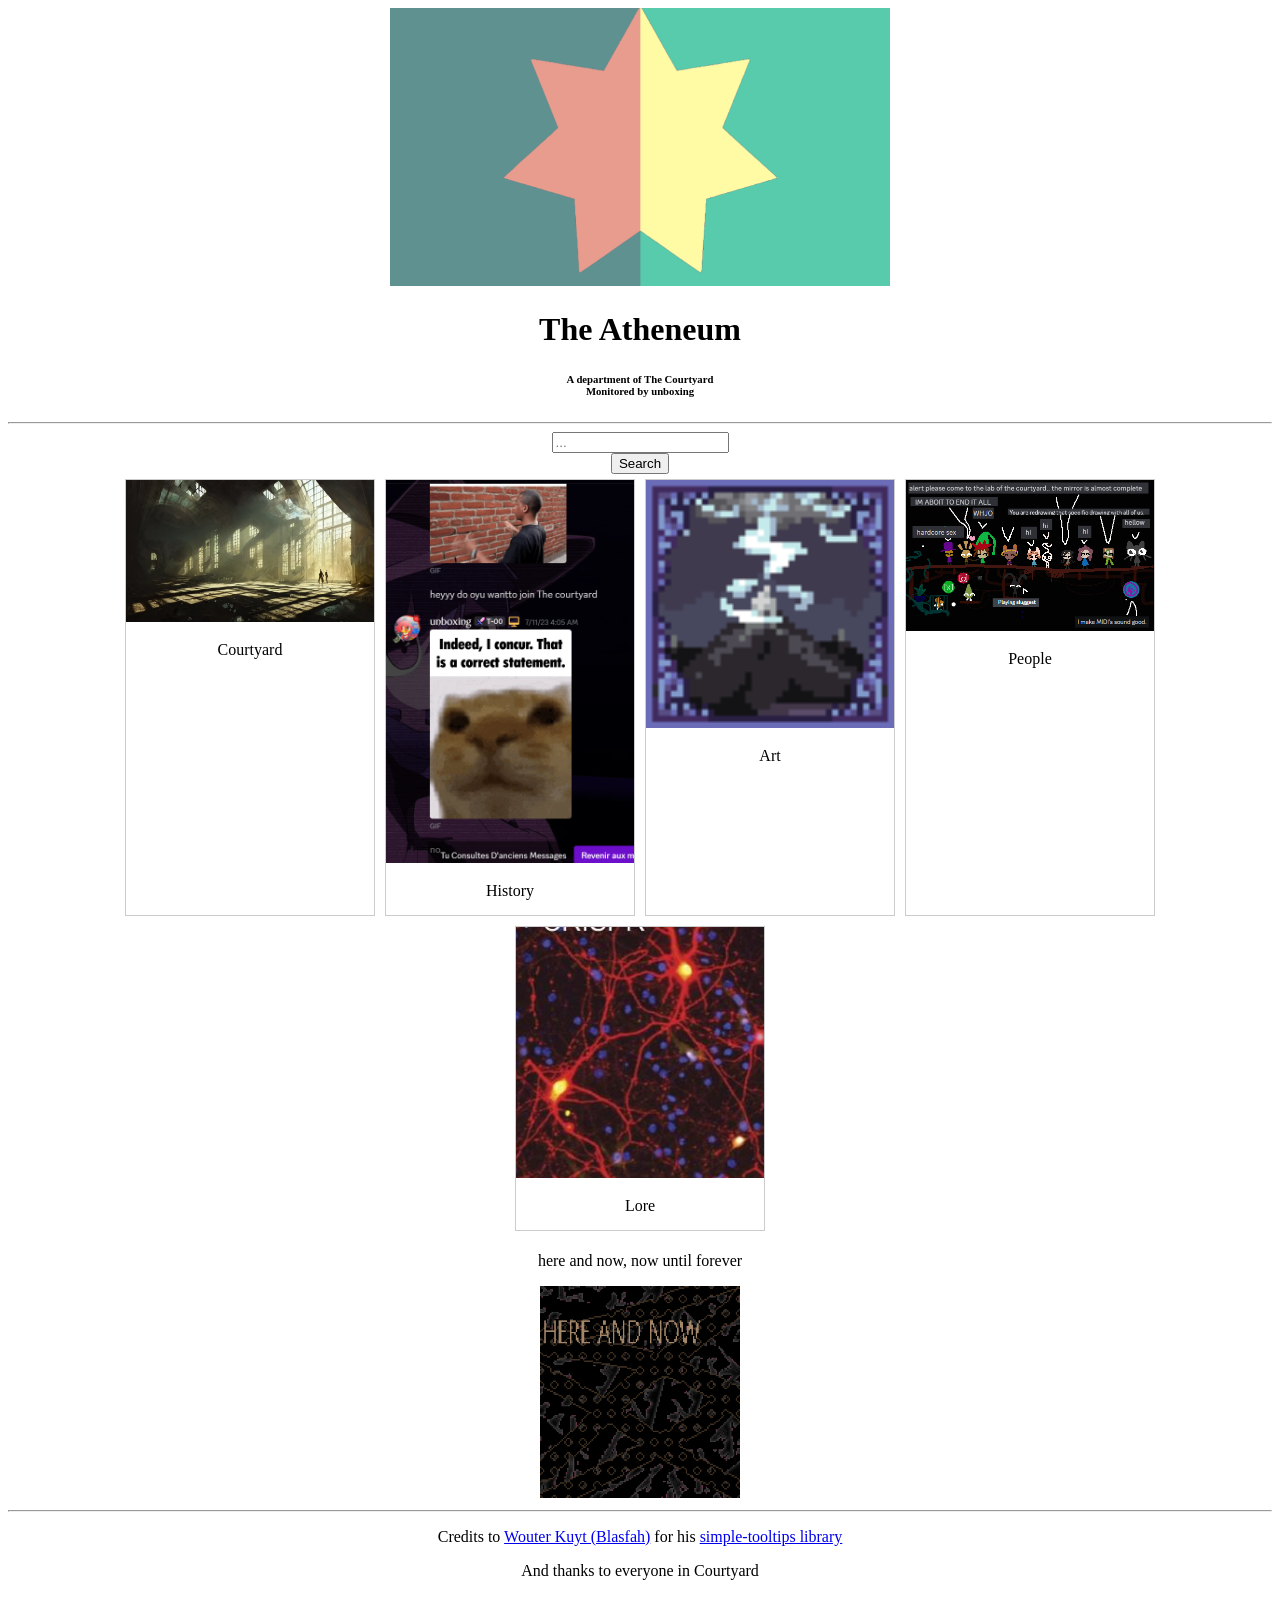
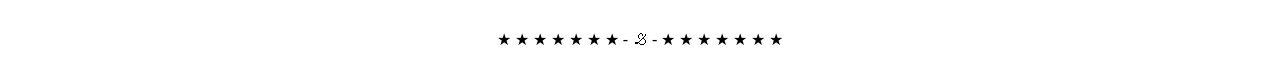
<file: index.html>
﻿<!DOCTYPE html>

<html lang="en">
    <head>
        <meta charset="utf-8" />
        <title>The Atheneum - A department of The Courtyard</title>
        <link rel="stylesheet" href="wiki.css" type="text/css" />
        <!--<script src="app.js"></script>-->
    </head>
    <body>
        <img src="flagoftheatheneum.png" width="500px" alt="R.I.P. Red laser - His proposal for a courtyard flag, made in 2025 during the beginnings of Courtyard 2">
        <h1>The Atheneum</h1>
        <h6>A department of The Courtyard<br>Monitored by unboxing</h6>
        <hr>
        <input oninput="redirect()" type="text" id="search" placeholder="..."></input><br>
        <button onclick="location.href='' + document.getElementById('search').value" id="redirect">Search</button>
        <div class="gallery">
            <div class="gallery-item">
                <a href="Courtyard">
                    <img src="courtyard.png" alt="Courtyard" width="600">
                </a>
                <div class="desc">Courtyard</div>
            </div>
            <div class="gallery-item">
                <a href="courtyard/History">
                    <img src="courtyard/indeediconcur.png" alt="History" width="600">
                </a>
                <div class="desc">History</div>
            </div>
            <div class="gallery-item">
                <a href="courtyard/Art">
                    <img src="courtyard/tewst.png" alt="COURTMAS 24!! as of 12/28/24" width="600">
                </a>
                <div class="desc">Art</div>
            </div>
            <div class="gallery-item">
                <a href="courtyard/People">
                    <img src="courtyard/people.png" alt="the group of cy as of 6/05/24" width="600">
                </a>
                <div class="desc">People</div>
            </div>
            <div class="gallery-item">
                <a href="Lore">
                    <img src="courtyard/therot.png" alt="Lore" width="600">
                </a>
                <div class="desc">Lore</div>
            </div>
        </div>
        <p>here and now, now until forever</p>
        <img src="HEREANDNOW.png" width="200px">
        <hr>
        <p>Credits to <a href="https://github.com/Blasfah">Wouter Kuyt (Blasfah)</a> for his <a href="https://github.com/WouterKuijt/simple-tooltips">simple-tooltips library</a></p>
        <p>And thanks to everyone in Courtyard</p>
        <br>
        <p>★ ★ ★ ★ ★ ★ ★ - 🙑 -  ★ ★ ★ ★ ★ ★ ★</p>
    </body>
</html>
</file>
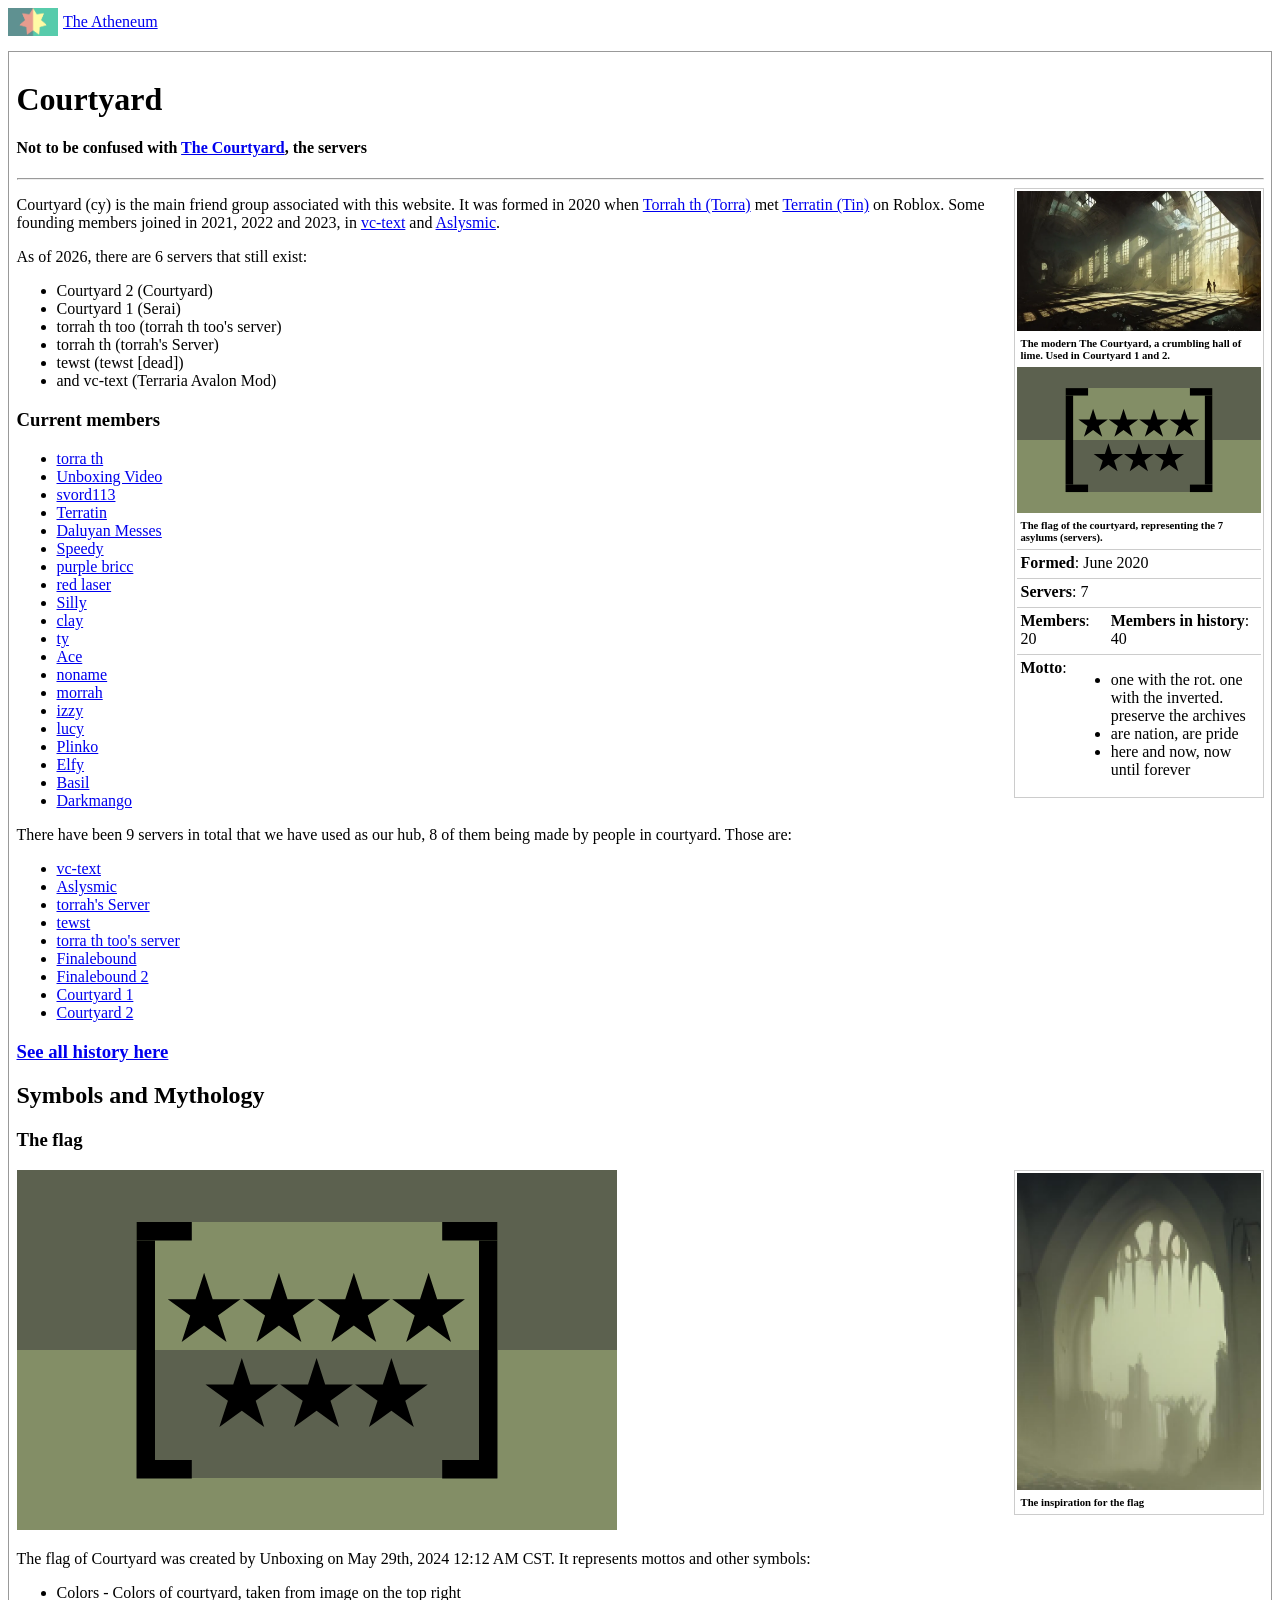
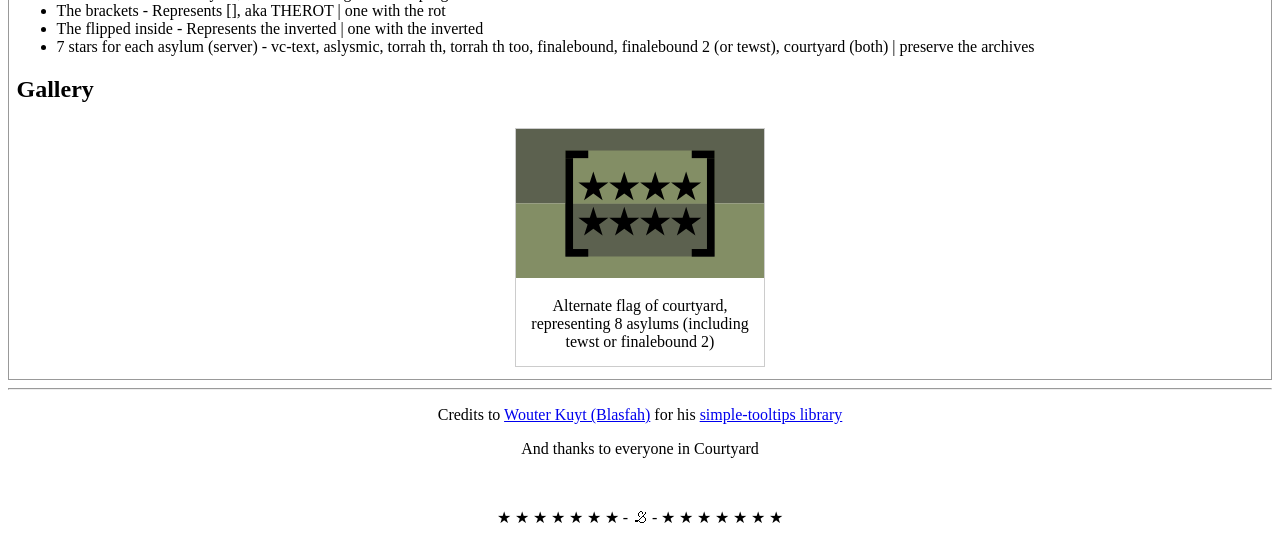
<file: Courtyard.html>
﻿<!DOCTYPE html>

<html lang="en">
    <head>
        <meta charset="utf-8" />
        <title>The Atheneum - A department of The Courtyard</title>
        <link rel="stylesheet" href="wiki.css" type="text/css" />
        <!--<script src="app.js"></script>-->
    </head>
    <body>
        <div class="page"></div>
        <div class="content">
            <h1>Courtyard</h1>
            <h4>Not to be confused with <a href="courtyard/The Courtyard">The Courtyard</a>, the servers</h4>
            <hr />
            <div class="infobox">
                <img src="courtyard.png" alt="Courtyard" width="600">
                <h6>The modern The Courtyard, a crumbling hall of lime. Used in Courtyard 1 and 2.</h6>
                <img src="cyflag.svg" alt="The flag of courtyard" width="600">
                <h6>The flag of the courtyard, representing the 7 asylums (servers).</h6>
                <div class="row">
                    <p><strong>Formed</strong>: June 2020</p>
                </div>
                <div class="row">
                    <p><strong>Servers</strong>: 7</p>
                </div>
                <div class="row">
                    <p><strong>Members</strong>: 20</p>
                    <p><strong>Members in history</strong>: 40</p>
                </div>
                <div class="row">
                    <p><strong>Motto</strong>:
                    <ul>
                        <li>one with the rot. one with the inverted. preserve the archives
                        <li>are nation, are pride
                        <li>here and now, now until forever
                    </ul></p>
                </div>


            </div>
            <p>Courtyard (cy) is the main friend group associated with this website. It was formed in 2020 when <a href="courtyard/torrah th">Torrah th (Torra)</a> met <a href="courtyard/terratin">Terratin (Tin)</a> on Roblox. Some founding members joined in 2021, 2022 and 2023, in <a href="courtyard/vc-text">vc-text</a> and <a href="courtyard/aslysmic">Aslysmic</a>.</p>
            <p>As of 2026, there are 6 servers that still exist: </p>
            <ul>
                <li>Courtyard 2 (Courtyard)
                <li>Courtyard 1 (Serai)
                <li>torrah th too (torrah th too's server)
                <li>torrah th (torrah's Server)
                <li>tewst (tewst [dead])
                <li>and vc-text (Terraria Avalon Mod)
            </ul>
            <h3>Current members</h3>
            <ul>
                <li><a href="courtyard/people/torrah th">torra th</a>
                <li><a href="courtyard/people/torrah th">Unboxing Video</a>
                <li><a href="courtyard/people/torrah th">svord113</a>
                <li><a href="courtyard/people/torrah th">Terratin</a>
                <li><a href="courtyard/people/torrah th">Daluyan Messes</a>
                <li><a href="courtyard/people/torrah th">Speedy</a>
                <li><a href="courtyard/people/torrah th">purple bricc</a>
                <li><a href="courtyard/people/torrah th">red laser</a>
                <li><a href="courtyard/people/torrah th">Silly</a>
                <li><a href="courtyard/people/torrah th">clay</a>
                <li><a href="courtyard/people/torrah th">ty</a>
                <li><a href="courtyard/people/torrah th">Ace</a>
                <li><a href="courtyard/people/torrah th">noname</a>
                <li><a href="courtyard/people/torrah th">morrah</a>
                <li><a href="courtyard/people/torrah th">izzy</a>
                <li><a href="courtyard/people/torrah th">lucy</a>
                <li><a href="courtyard/people/torrah th">Plinko</a>
                <li><a href="courtyard/people/torrah th">Elfy</a>
                <li><a href="courtyard/people/torrah th">Basil</a>
                <li><a href="courtyard/people/torrah th">Darkmango</a>
            </ul>
            <p>There have been 9 servers in total that we have used as our hub, 8 of them being made by people in courtyard. Those are:</p>
            <ul>
                <li><a href="courtyard/servers/avalon">vc-text</a>
                <li><a href="courtyard/servers/aslysmic">Aslysmic</a>
                <li><a href="courtyard/servers/torrah">torrah's Server</a>
                <li><a href="courtyard/servers/tewst">tewst</a>
                <li><a href="courtyard/servers/torrahthtoo">torra th too's server</a>
                <li><a href="courtyard/servers/finalebound">Finalebound</a>
                <li><a href="courtyard/servers/finalebound#2">Finalebound 2</a>
                <li><a href="courtyard/servers/courtyard1">Courtyard 1</a>
                <li><a href="courtyard/servers/courtyard2">Courtyard 2</a>
            </ul>
            <h3><b><a href="courtyard/history">See all history here</a></b></h3>
            <!--<h2>History</h2>

    <p><i>Italics = Unsure of</i></p>

    <h3>Introduction</h3>

    <p>The courtyard friend group has lasted for almost 6 years, since <a href="courtyard/people/torrah th">Torra</a> met <a href="courtyard/people/terratin">Tin</a> in <a href="https://www.youtube.com/watch?v=nYEswkK3aIQ">a game Flamingo made.</a></a>

    <p>There have been 9 servers in total that we have used as our hub, 8 of them being made by people in courtyard. Those are:</p>
    <ul>
        <li><a href="courtyard/servers/avalon">vc-text</a>
        <li><a href="courtyard/servers/aslysmic">Aslysmic</a>
        <li><a href="courtyard/servers/torrah">torrah's Server</a>
        <li><a href="courtyard/servers/tewst">tewst</a>
        <li><a href="courtyard/servers/torrahthtoo">torra th too's server</a>
        <li><a href="courtyard/servers/finalebound">Finalebound</a>
        <li><a href="courtyard/servers/finalebound#2">Finalebound 2</a>
        <li><a href="courtyard/servers/courtyard1">Courtyard 1</a>
        <li><a href="courtyard/servers/courtyard2">Courtyard 2</a>
    </ul>
    <h4>Pre-history</h4>
    <p>Torra and Tin first met <i>somewhere in June of 2020</i>, and later on June 21st, 2021, got each-others discords and started to talk on Tin's now deleted account.</p>

    <p>They met through one of Flamingo's games, where his friend made a building game. The video was made in January 2020, but they played it months after.</p>

    <p><a href="courtyard/people/unboxing video">Unboxing</a> joined Avalon on December 13th, 2020, the first to join Avalon. She mainly talked in vc-text.</p>

    <h4>Avalon (Dec. 13, 2020 - Early 2023) & Aslysmic (Jun.  15, 2021 - Sept. 24, 2022)</h4>
    <p>With Unboxing joining Avalon, this started the Avalon era (Dec. 13, 2020 - Early 2023), as [[Svord]], [[Daluyan Messes]], Torra, and [[Speedy]] would later join in 2021-2022.</p>

    <p>Torra joined [[Extinction Tales|ET]] ''somewhere in May of 2021'', and met Daluyan there.</p>

    <p>Torra created Aslysmic (originally called Catastrophee) in ''June-July of 2021'', but most likely before. In ''July'', Torra made a video for Daluyan of an item in Aslysmic, when Daluyan joined the team to work on Aslysmic. This began the Aslysmic era (Jun.  15, 2021 - Sept. 24, 2022).</p>

    <p>When Torra (Sept. 7, 2021), Speedy (Sept. 21, 2021), and Svord (Jan. 25, 2022) joined Avalon, they started to speak together in vc-text. This is when the friend group started to meet, however without Tin, as he would never join. [[Sapphirephly]] and [[Gunga]] were also with the group, but never migrated with them until later, in torrah's Server.</p>

    <p>The group eventually joined Aslysmic, and ''met Daluyan there''. ''They would eventually move there, although still talking in Avalon.</p>

    <p>[[Tewst]] was created on May 2nd, 2022. This was Torra's ''2nd ''mod. They would use Tewst as a backup place to talk for a while, never truly making it their hub. They often talked in #channel.</p>

    <p>On the 9th of September, 2022, Torra created torrah's Server, which they all eventually migrated to. This began the Torrah's server era (Sept. 9, 2022 - Mar. 25, 2023).</p>

    == torrah's Server (Sept. 9, 2022 - Mar. 25, 2023) and the fall of Aslysmic and ET ==
    <p>One of the first events to happen in this new era was the fall of Aslysmic and ET on September 24th, 2022. i dont remember the exact details oops someone help. what i do know is that terra212x took over and deleted aslysmic</p>

    Very very little information has been preserved from torrah's Server, so this section will be short. What is known is that these people were in the server:
    * Torra
    * [[Ace]]
    * Unboxing
    * Daluyan
    * Tin
    * Svord
    * Speedy
    * [[Lunatic]]
    * [[Vaema]]
    * Gunga
    * Sapphire
    * [[Reapermen]]
    * [[Noname]]

    Torra's alt, letmeinf, joined discord on November 6th, 2022. This would, during Courtyard, become his new main account.

    Sometime around the end of the torrah's Server era, before March 25, 2023 (or on it), the server would implode because of Torra's actions. The server was getting very active, with lots of members talking at the same time. ''Torra could not handle it, and "deleted" the server. He banned everyone except for Tin, but deleted every channel except for #torras-mental-asylum, which he used as a venting server.

    Unboxing was relatively annoying at the time, treating everything as a joke and never being serious. Torra decided that he needed to do something. He had to choose whether to unfriend or not. He even considered deleting his account, though ''that was shut down immediately.''

    With the death of torrah's Server, ''he agreed to create'' a new server, torra th too's Server. His alt made it, and Unboxing was the first to join it. Some people from the old server never rejoined, however, most did. This began the torra th too's Server era (Mar. 25, 2023 - Sept. 1, 2023).

    == torra th too's Server (Mar. 25, 2023 - Sept. 1, 2023) ==
    [[File:torrathtoo.png|250px|center]]


    torra th too's Server is one of the few servers that have not been purged or deleted. It remains to this day, with only a few people staying in it.

    more stuff will be added here when i go in depth into reading old messages and stuff

    People who were in this server:
    * Torra
    * Ace
    * Unboxing
    * Daluyan
    * Tin
    * Svord
    * Speedy
    * Lunatic
    * Vaema
    * Noname

    == The finalebounds (Unknown - May 28, 2023)==
    The first finalebound was created by Svord, and it didnt last long. Not much is known about the first one, since it was deleted. However, there was a public finalebound, created as a social experiment by Svord. Not much happened there, but Sapphire did join it.

    The second finalebound was a group chat. It was created due to a situation happening in Lunatic's game's server, Chaos Elixir. He was ignoring and treating Unboxing like a piece of shit, however no one did anything. She went out to Torra and Svord to discuss this, but because they were all talking at the same time, Torra created a group chat.

    It was used to discuss it for a little bit, before devolving into a mess. Soon, Daluyan and Tin would be invited (Apr. 30, 2023) and it turned into their hub for a while.

    However, Svord was building up smth idk how to describe this but basically he said that he started to not like people in te group and that ''no one cared'' so he went out to tin and talked abt it who then told e veroyne in the gorup chat

    then everyone left

    == The unboxing hate club incident (Jun. 10, 2023 - Jul. 11, 2023) ==
    Unboxing never really got better at being more serious. This led to Tin and Torra creating a group chat called the "unboxing hate club." Torra came up with the name, but Tin created it. Svord was invited, but he reached out to Unboxing to tell her. This led to the 2 compiling a zip file of images of Torra "using" Tin.

    The file was finished and sent to multiple people and servers (Avalon, Tewst, Aequus, and torra th too's Server)

    After a while, Torra created a long response to it. This caused Svord and Unboxing to freak out and stop talking to them for a while. However, Svord reached out to Torra to apologize and they quickly forgave eachother.

    They made a group chat to talk about it, but like Finalebound 2, it quickly devolved into a mess. They soon named the group The Courtyard. Because they wanted emojis, they created a server. This began the Courtyard era, the longest one so far. (Jun. 12, 2023 - Present)

    == The Courtyard (Jun. 12, 2023 - Present) ==
    The courtyard is the longest and most jampacked era of them all, as this is when the group adapted a new mentality: archiving everything they possibly could. However, that mentality came later. The most people joined the server, and it has the most messages out of all (~670k).

    This section will be divided into subsections.

    [[File:timeline of cy members.png|center|500px]]

    === Pre-Unboxing (Jun. 12, 2023 - Jul. 11, 2023) ===
    Before the first member joined, the server and group chat was used to shit talk Unboxing about the incident. The server was created for emojis and stickers. It was created with 1 simple rule: only 1 channel could be made. This meant that only general was allowed.

    However, it was quickly deleted and channels started to be made. ''One of the first channels was Torra's.''

    Tin drama 1 happened idk much but it was between svord and tin

    Eventually, Torra reached out to Unboxing about joining the Courtyard. At first, she refused. When asked why she was still in torrah th too, she said that it was because of the Clyde bot. However, Svord reached out and convinced her to join. This made her the first member of Courtyard, much to Tin's dismay. But troubles were resolved with them so yayy

    The first general and other channels were deleted because they didn't want Unboxing to find the shit talking.

    === Tin drama 2 and the next members join===
    i dont remember much abt these but ik it happened

    Daluyan is invited from torrah th too, and Speedy and Ace join for a gartic. They remain in the server to this day. dates later

    Unboxing's alt is suspended for "being underage" Even tho bros not so theres an alt

    Its fixed soon tho

    === Mrati War (Aug. 25, 2023 - Dec. 6, 2023) ===
    basically war where ppl hated [[Mrati]] and [[Edwin]] in 2023

    tin drama 3 happened during this not much i remember

    [[Cat]] also joins cause of Mrati but quickly leaves

    Mrati and tin waere temp banned stuff abt interests and allat

    Mrati also kinda ruined the server and made anti-rivulet channels, invading every channel with it

    efforts to ban Mrati are done but not instantly successful, but he gets the memo and leaves

    he created an invite link before he left, but it got deleted. he got banned a while after he left in ''april 2024''

    Edwin said smth abt the serve rbeing too immature for him before he left

    bots also join during this era

    === Next members ===
    [[Arana]] joins in January 2024 but leaves in March

    [[Fern]] is acciedntally invited by Daluyan and he doesnt make it long

    [[Elfy]] joins courtyardt in april and [[Izzy]] and [[Purple]] join at the same day in june

    [[Ty]] joins the server for the first timein may but leaves in july

    [[Basil]] joins courtyard in july and Karve in august

    === The purple incident ===
    Purple was quite annoying and mean to most members.

    some more stuff happened that i dont rlly remembner

    This was when the Courtyard game by Tin was made, and Purple was invited to develop it. Others were developing with him, but Purple kept messing with Svord's stuff. This led to Svord leaving the server for a while. Tin also left for a short while.

    === NALYD EXPOSAL ===
    On the 9th of October, 2024, [[Nalyd]] was exposed as a pedophile. He had sent pictures of his dick to [[Lunar]] and groomed others, as well as sending suggestive messages and sending downright porn to multiple courtyard members and others.

    It was discussed in a channel, which was then sent to multiple people and spread around. This is the first time Courtyard was revealed to the public.

    Lunar and [[Darkmango]] joined shortly after, and they remain here to this day.

    Svord was not here for the exposal, and neither was Tin.

    Elections began shortly before, with Sorra being elected president but it later being taken and given to Zorra. On December 15th, 2024, it was given to Sorra again before later being given to Zorra, who remains president up until the death of the ais.

    === Nalyd tries to come back again ===
    [[Gert]] joins in October, but overall ''nothing much happens for a while.''

    Ty rejoins on February 4th, 2025 and the constitution is written on the 8th.

    Nalyd was still around on his alt, but with help from Torra, Unboxing, [[Threetone]], Lunar, and ''[[Silly]]'', it is found and eventually stopped.

    Nalyd was working on a Terraria mod called Tempest, where he posted about it on his alt on Bluesky. It was later deleted, and Threetone reached out to ''multiple'' people about it. Silly and Threetone join in February.

    === Present day ===
    [[Gallium]] joins on the 30th of March, and Sapphire joins on the 31st but leaves on the 4th of April. [[Zud]] joins on the 3rd.

    On May 26th, 2025, Svord's main gets suspended and he is required to use his alt. Luckily, he returns on the 30th.

    On the 1st of May, the AIs are banned from Discord, marking the end of the AI reign.

    Gunga joins on the 19th of May, Purple rejoins on the morning of the 22nd after being unbanned and a Council decision (4-0), and a new member, [[Dekki]], joins on the same day. The member count is now 21.

    It is found that Nalyd did not delete his account, but rather moved it to [https://alicesoulwanderer.bsky.social ALICE?]

    more to be added soon-->


            <h2>Symbols and Mythology</h2>
            <h3>The flag</h3>
            <div class="infobox">
                <img src="cyflaginspo.png" alt="Inspiration for the flag of courtyard, an ai generated image" />
                <h6>The inspiration for the flag</h6>
            </div>

            <img src="cyflag.svg" alt="Flag of courtyard" width="600">
            <p>The flag of Courtyard was created by Unboxing on May 29th, 2024 12:12 AM CST. It represents mottos and other symbols:</p>
            <ul>
                <li>Colors - Colors of courtyard, taken from image on the top right
                <li>The brackets - Represents [], aka THEROT | one with the rot
                <li>The flipped inside - Represents the inverted | one with the inverted
                <li>7 stars for each asylum (server) - vc-text, aslysmic, torrah th, torrah th too, finalebound, finalebound 2 (or tewst), courtyard (both) | preserve the archives
            </ul>

            <h2>Gallery</h2>
            <div class="gallery">
                <div class="gallery-item">
                    <img src="cyflag2.svg" alt="alt flag of courtyard" width="600">
                    <div class="desc">Alternate flag of courtyard, representing 8 asylums (including tewst or finalebound 2)</div>
                </div>
            </div>
        </div>
        <hr>
        <p>Credits to <a href="https://github.com/Blasfah">Wouter Kuyt (Blasfah)</a> for his <a href="https://github.com/WouterKuijt/simple-tooltips">simple-tooltips library</a></p>
        <p>And thanks to everyone in Courtyard</p>
        <br>
        <p>★ ★ ★ ★ ★ ★ ★ - 🙑 -  ★ ★ ★ ★ ★ ★ ★</p>

        <script src="script.js"></script>
</body>
</html>
</file>
<file: wiki.css>
﻿body 
{
    text-align: center;
}

.page-atheneum {
    text-align: left;
    display: flex;
    align-items: center;
    gap: 5px;
    padding-bottom: 7.5px;
}
.page-atheneum a {
    text-align: left;
    display: flex;
    align-items: center;
    gap: 5px;
    padding-bottom: 7.5px;
}
.content {
    text-align: left;
    border: 1px solid #999;
    padding: 7.5px;
}
/* im not writing gallery code fuck that */
* {
    box-sizing: border-box;
}

div.gallery {
    display: flex;
    flex-wrap: wrap;
    justify-content: center;
}

div.gallery-item {
    margin: 5px;
    border: 1px solid #ccc;
/*    width: calc(25% - 20px);*/
    width: 250px;
}

    div.gallery-item:hover {
        border: 1px solid #999;
    }

    div.gallery-item img {
        width: 100%;
        height: auto;
    }

    div.gallery-item div.desc {
        padding: 15px;
        text-align: center;
    }

@media only screen and (max-width: 768px) {
    div.gallery-item {
        width: calc(50% - 20px);
    }
}

@media only screen and (max-width: 480px) {
    div.gallery-item {
        width: calc(100% - 20px);
    }
}
/* infoboxes */

.content::after {
    content: "";
    display: block;
    clear: both;
}
.infobox {
    display: flex;
    flex-direction: column;
    gap: 2px;
    border: 1px solid #ccc;
    max-width: 250px;
    /* customizable padding via variable */
    padding: 2px;

    float: right;
}

    .row {
        display: flex;
        justify-content: space-between;
        border-top: 1px solid #ccc;
        padding: 0px;
    }
    .infobox h6 {
        margin: 4px;
    }
    .infobox p {
        margin: 4px;
    }

    .infobox img {
        width: 100%;
        height: auto;
        flex-shrink: 0;
    }

.infobox-content {
    flex: 1;
}

/*body {
    font-family: 'Segoe UI', sans-serif;
}

span {
    font-style: italic;
}
*/
</file>
